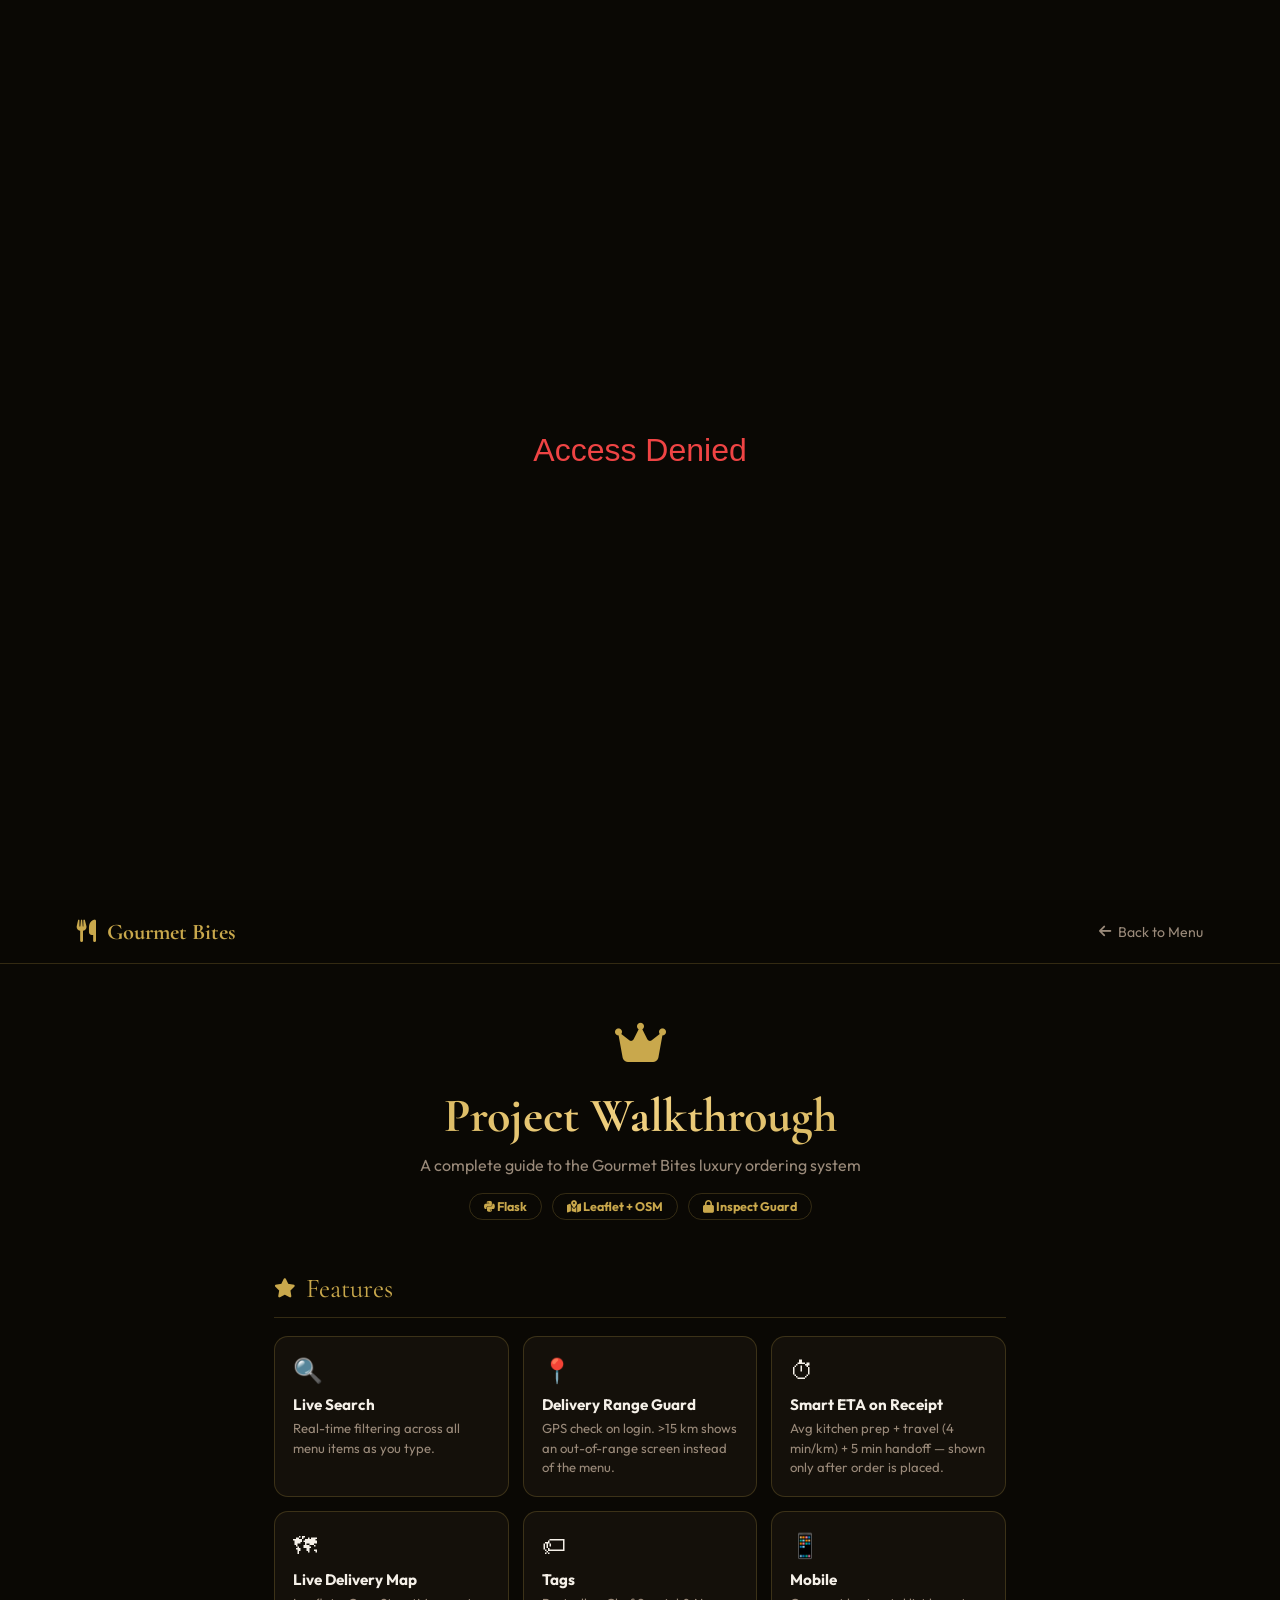
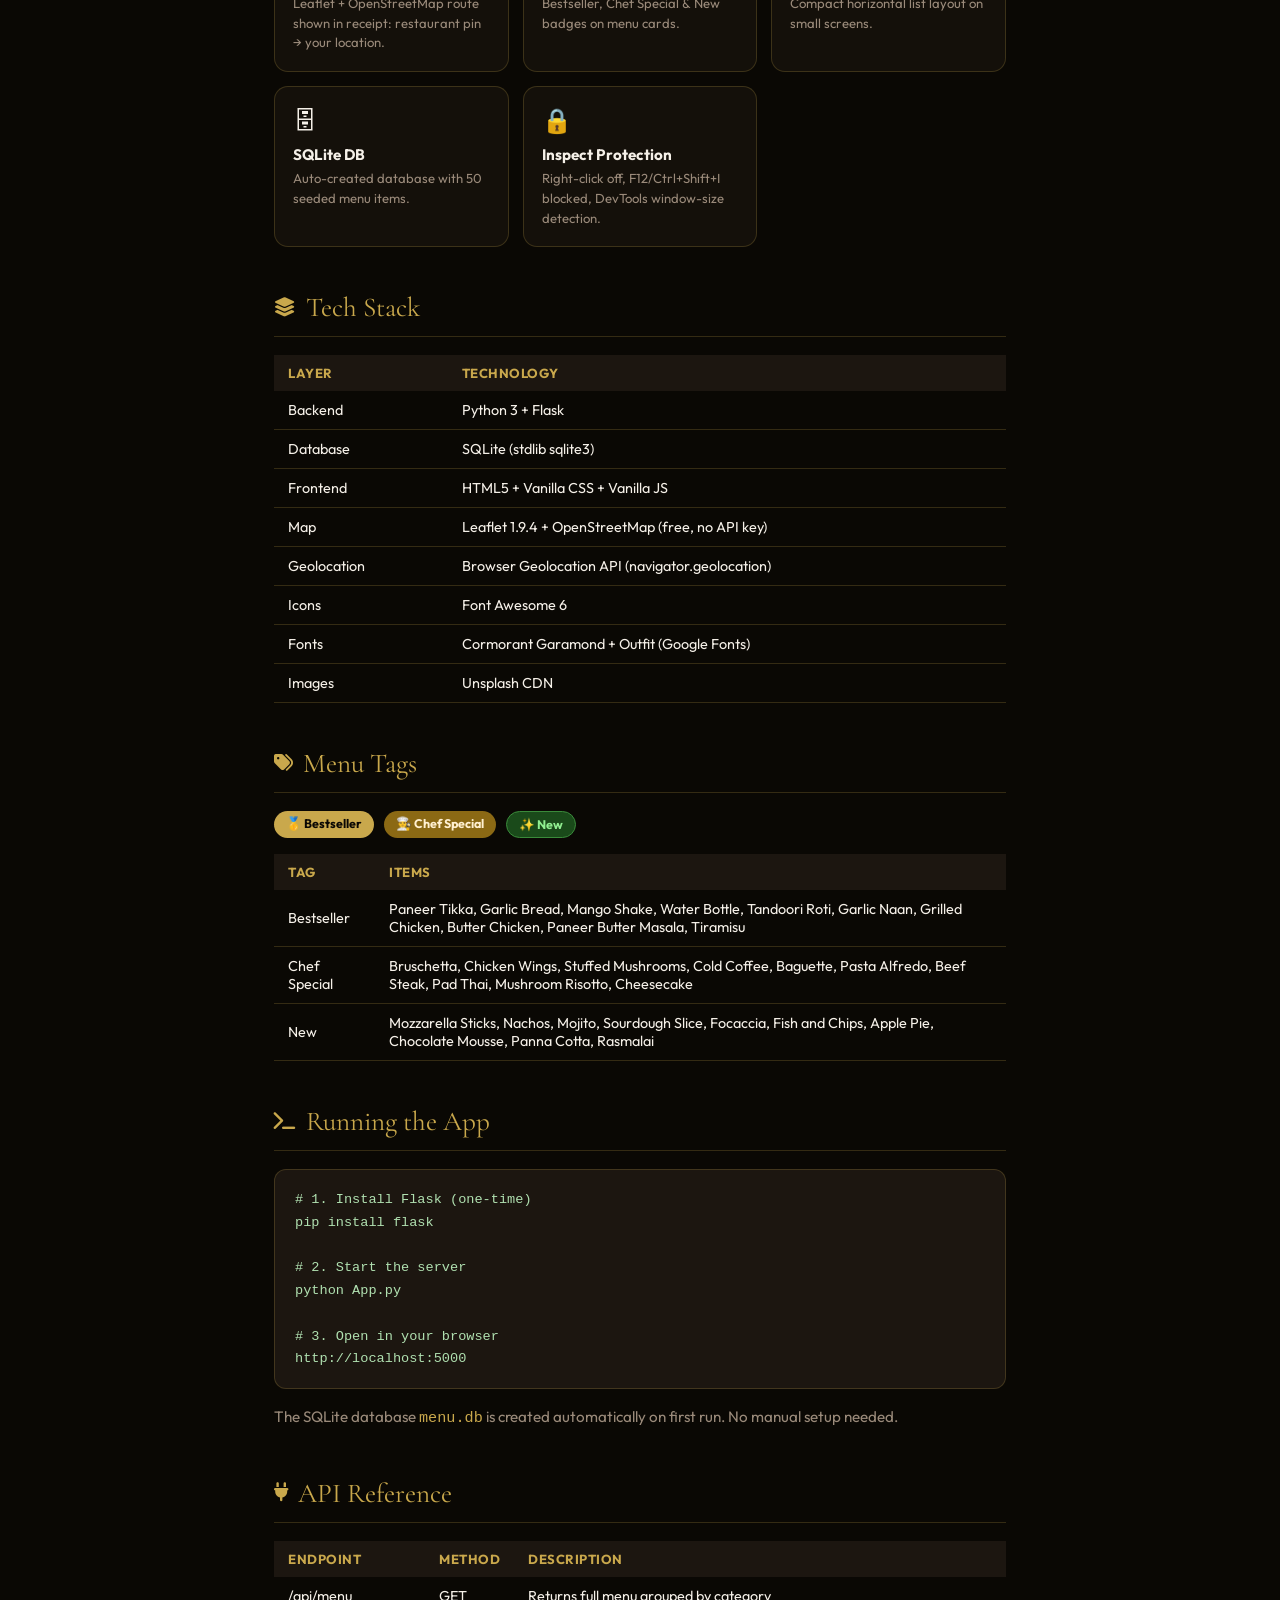
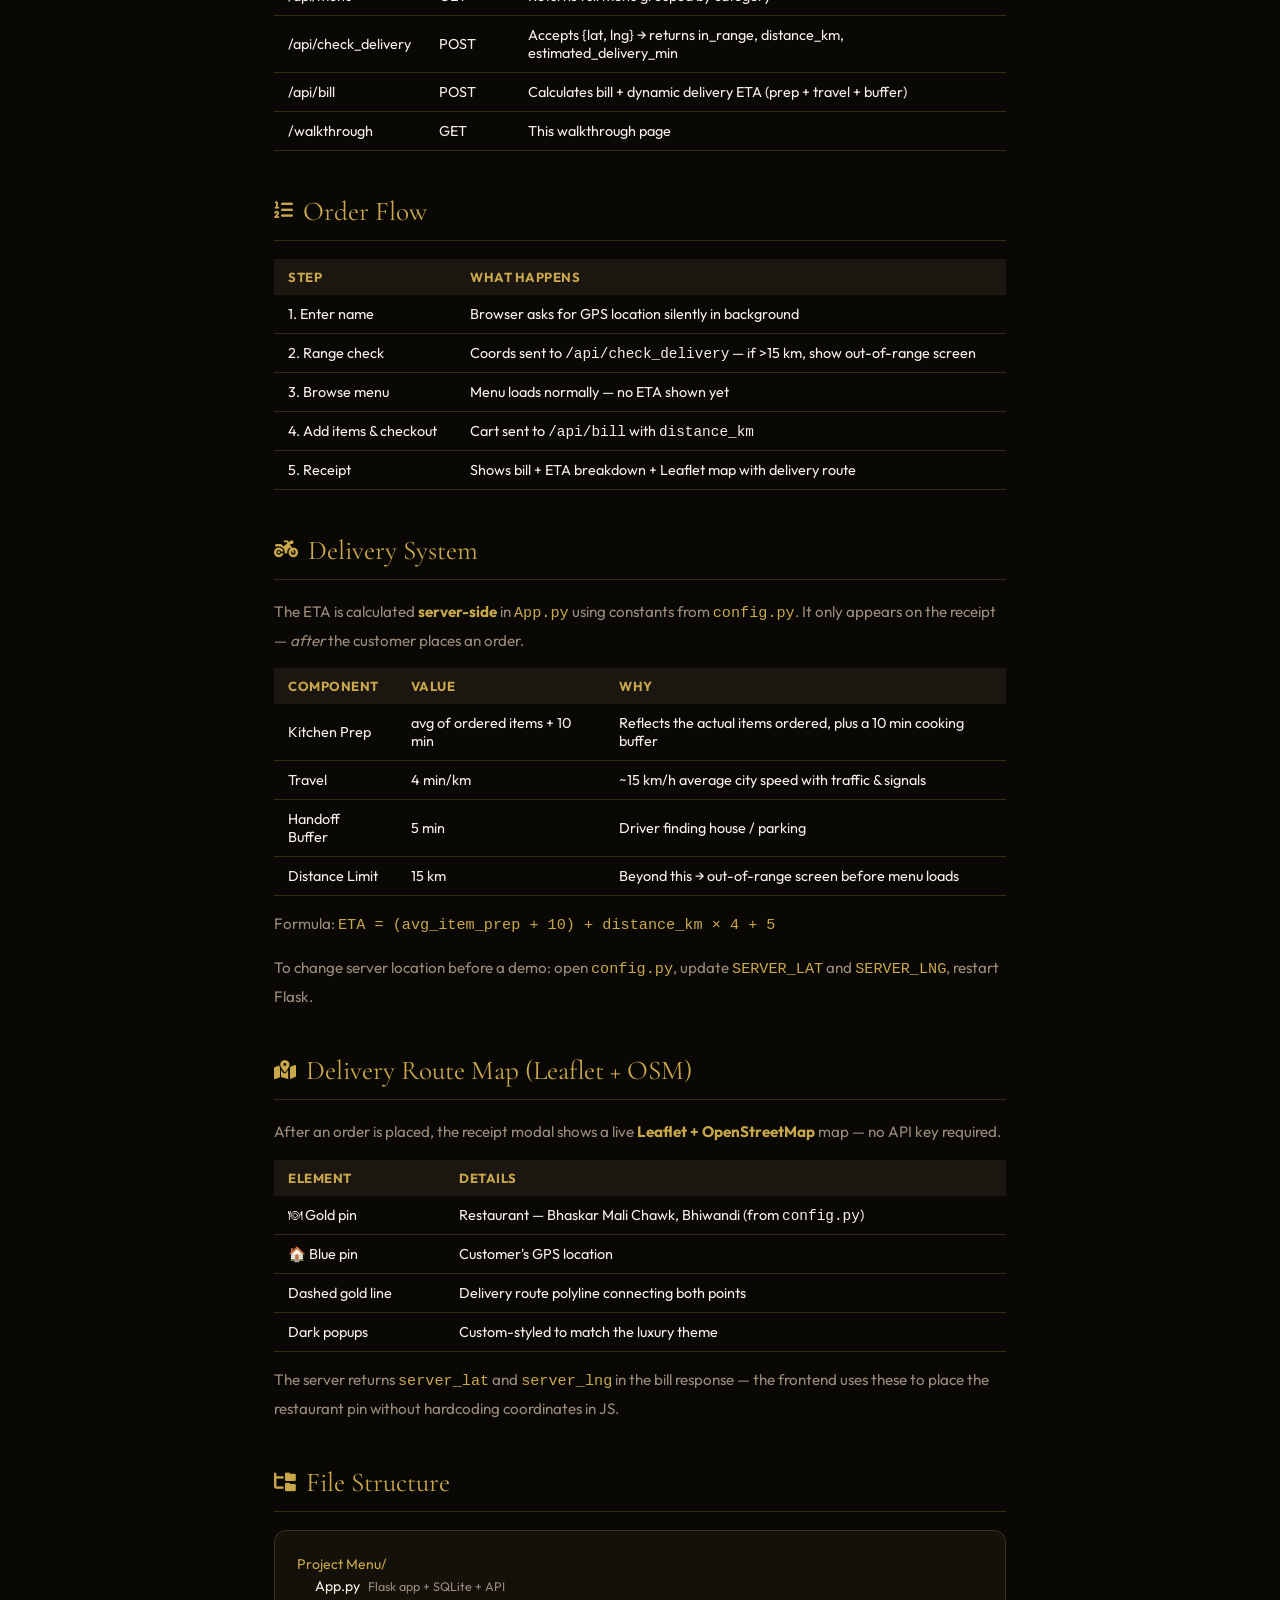
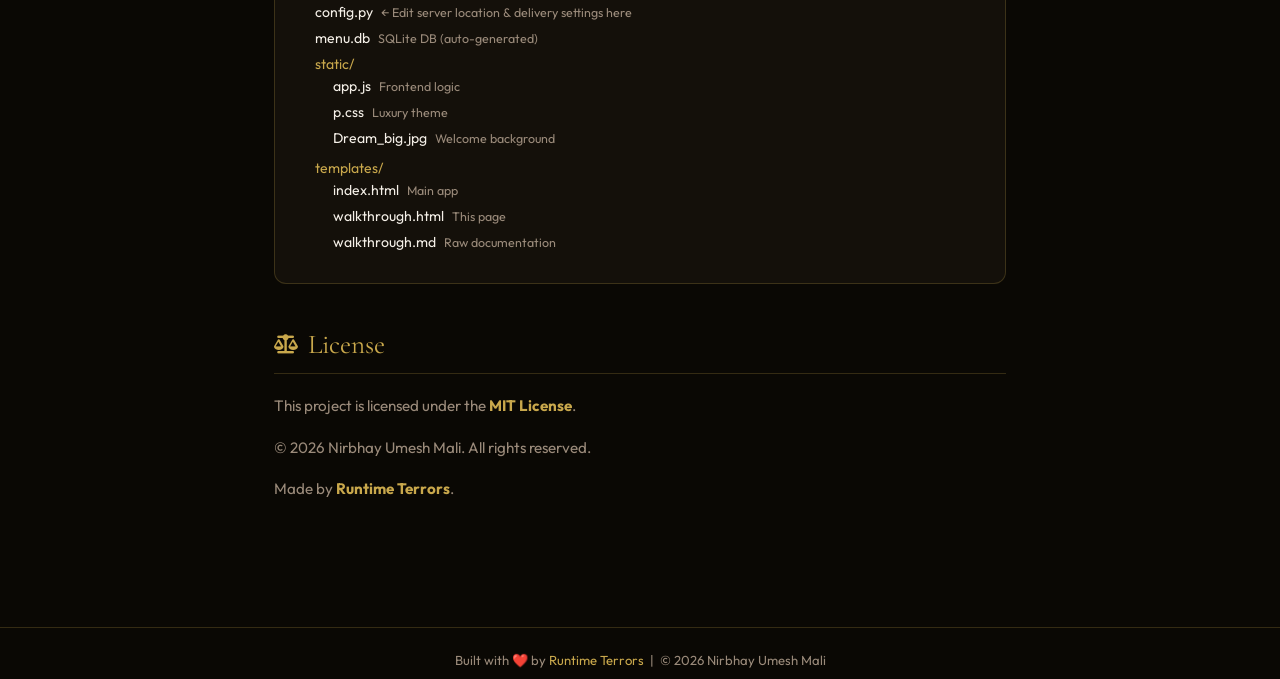
<file: templates/walkthrough.html>
<!DOCTYPE html>
<html lang="en">
<head>
    <meta charset="UTF-8">
    <meta name="viewport" content="width=device-width, initial-scale=1.0">
    <title>Walkthrough — Gourmet Bites</title>
    <link href="https://fonts.googleapis.com/css2?family=Cormorant+Garamond:wght@400;600;700&family=Outfit:wght@300;400;600;700&display=swap" rel="stylesheet">
    <link rel="stylesheet" href="https://cdnjs.cloudflare.com/ajax/libs/font-awesome/6.4.0/css/all.min.css">
    <style>
        :root {
            --bg: #0a0804; --card: #14100a; --card2: #1c1610;
            --gold: #c9a84c; --gold2: #e8c96a;
            --cream: #f5f0e8; --muted: #9a8a7a;
            --border: rgba(201,168,76,0.22);
        }
        * { margin:0; padding:0; box-sizing:border-box; font-family:'Outfit',sans-serif; }
        body { background:var(--bg); color:var(--cream); min-height:100vh; }

        header {
            background:rgba(10,8,4,0.97); border-bottom:1px solid var(--border);
            padding:18px 6%; display:flex; align-items:center; justify-content:space-between;
            position:sticky; top:0; z-index:10; backdrop-filter:blur(12px);
        }
        .hdr-logo { display:flex; align-items:center; gap:10px; color:var(--gold);
            font-family:'Cormorant Garamond',serif; font-size:1.4rem; font-weight:700; text-decoration:none; }
        .back-btn {
            display:flex; align-items:center; gap:7px; color:var(--muted);
            text-decoration:none; font-size:.88rem; transition:color .2s;
        }
        .back-btn:hover { color:var(--gold); }

        .page { max-width:860px; margin:0 auto; padding:50px 5% 80px; }

        .page-hero { text-align:center; margin-bottom:52px; }
        .page-hero .crown { font-size:2.8rem; color:var(--gold); margin-bottom:16px; }
        .page-hero h1 { font-family:'Cormorant Garamond',serif; font-size:3rem;
            background:linear-gradient(135deg,#c9a84c,#f0d080,#c9a84c);
            -webkit-background-clip:text; -webkit-text-fill-color:transparent; background-clip:text; }
        .page-hero p { color:var(--muted); margin-top:10px; font-size:1rem; }
        .badge-row { display:flex; gap:10px; justify-content:center; flex-wrap:wrap; margin-top:18px; }
        .badge { padding:5px 14px; border-radius:20px; font-size:.78rem; font-weight:700; border:1px solid var(--border); color:var(--gold); }

        /* Sections */
        .section { margin-bottom:44px; }
        .section-title {
            font-family:'Cormorant Garamond',serif; font-size:1.7rem; color:var(--gold);
            display:flex; align-items:center; gap:10px; margin-bottom:18px;
            padding-bottom:12px; border-bottom:1px solid var(--border);
        }
        .section-title i { font-size:1.2rem; }
        p.body-text { color:var(--muted); line-height:1.8; font-size:.95rem; margin-bottom:14px; }

        /* Table */
        table { width:100%; border-collapse:collapse; margin-bottom:14px; }
        th { background:var(--card2); color:var(--gold); font-size:.82rem;
             text-transform:uppercase; letter-spacing:.5px; padding:10px 14px; text-align:left; }
        td { padding:10px 14px; font-size:.9rem; color:var(--cream); border-bottom:1px solid var(--border); }
        tr:hover td { background:rgba(201,168,76,0.04); }

        /* Code block */
        pre {
            background:var(--card2); border:1px solid var(--border);
            border-radius:12px; padding:18px 20px; overflow-x:auto;
            font-size:.85rem; color:#b0e0b0; margin-bottom:14px; line-height:1.6;
        }
        code { font-family:monospace; }

        /* Feature cards */
        .feature-grid { display:grid; grid-template-columns:repeat(auto-fill,minmax(220px,1fr)); gap:14px; }
        .feature-card {
            background:var(--card); border:1px solid var(--border); border-radius:14px;
            padding:18px; transition:border-color .2s, box-shadow .2s;
        }
        .feature-card:hover { border-color:var(--gold); box-shadow:0 0 18px rgba(201,168,76,0.12); }
        .feature-card .icon { font-size:1.5rem; margin-bottom:10px; }
        .feature-card h3 { font-size:.95rem; color:var(--cream); margin-bottom:5px; }
        .feature-card p { font-size:.82rem; color:var(--muted); line-height:1.5; }

        /* File tree */
        .file-tree { background:var(--card); border:1px solid var(--border); border-radius:12px; padding:20px 22px; }
        .file-tree ul { list-style:none; padding-left:18px; }
        .file-tree > ul { padding-left:0; }
        .file-tree li { padding:4px 0; font-size:.88rem; color:var(--muted); font-family:monospace; }
        .file-tree li span.name { color:var(--cream); }
        .file-tree li span.gold { color:var(--gold); }
        .file-tree li span.note { color:var(--muted); font-size:.78rem; margin-left:8px; }

        /* Tag demos */
        .tag-demos { display:flex; gap:10px; flex-wrap:wrap; }
        .tag-demo { padding:5px 12px; border-radius:20px; font-size:.78rem; font-weight:700; }
        .t-best { background:var(--gold); color:#0a0804; }
        .t-chef { background:#8B6914; color:#fff0d0; }
        .t-new  { background:#1a4a1a; color:#90ee90; border:1px solid #3a8a3a; }

        footer-wt {
            display:block; text-align:center; padding:24px;
            color:var(--muted); font-size:.82rem; border-top:1px solid var(--border);
        }
        footer-wt a { color:var(--gold); text-decoration:none; }
    </style>
</head>
<body>
<script>
    let pwd = prompt("Enter Admin Password to view the Walkthrough:");
    if (pwd !== "Nir@123") {
        document.body.innerHTML = "<div style='display:flex; justify-content:center; align-items:center; height:100vh; background:#0a0804; color:#ef4444; font-size:2rem; font-family:sans-serif;'>Access Denied</div>";
        throw new Error("Access Denied");
    }
</script>

<header>
    <a class="hdr-logo" href="/"><i class="fa-solid fa-utensils"></i> Gourmet Bites</a>
    <a class="back-btn" href="/"><i class="fa-solid fa-arrow-left"></i> Back to Menu</a>
</header>

<div class="page">

    <!-- Hero -->
    <div class="page-hero">
        <div class="crown"><i class="fa-solid fa-crown"></i></div>
        <h1>Project Walkthrough</h1>
        <p>A complete guide to the Gourmet Bites luxury ordering system</p>
        <div class="badge-row">
            <span class="badge"><i class="fa-brands fa-python"></i> Flask</span>
            <span class="badge"><i class="fa-solid fa-map-location-dot"></i> Leaflet + OSM</span>
            <span class="badge"><i class="fa-solid fa-lock"></i> Inspect Guard</span>
        </div>
    </div>

    <!-- Features Overview -->
    <div class="section">
        <div class="section-title"><i class="fa-solid fa-star"></i> Features</div>
        <div class="feature-grid">
            <div class="feature-card"><div class="icon">🔍</div><h3>Live Search</h3><p>Real-time filtering across all menu items as you type.</p></div>
            <div class="feature-card"><div class="icon">📍</div><h3>Delivery Range Guard</h3><p>GPS check on login. &gt;15 km shows an out-of-range screen instead of the menu.</p></div>
            <div class="feature-card"><div class="icon">⏱</div><h3>Smart ETA on Receipt</h3><p>Avg kitchen prep + travel (4 min/km) + 5 min handoff — shown only after order is placed.</p></div>
            <div class="feature-card"><div class="icon">🗺</div><h3>Live Delivery Map</h3><p>Leaflet + OpenStreetMap route shown in receipt: restaurant pin → your location.</p></div>
            <div class="feature-card"><div class="icon">🏷</div><h3>Tags</h3><p>Bestseller, Chef Special &amp; New badges on menu cards.</p></div>
            <div class="feature-card"><div class="icon">📱</div><h3>Mobile</h3><p>Compact horizontal list layout on small screens.</p></div>
            <div class="feature-card"><div class="icon">🗄</div><h3>SQLite DB</h3><p>Auto-created database with 50 seeded menu items.</p></div>
            <div class="feature-card"><div class="icon">🔒</div><h3>Inspect Protection</h3><p>Right-click off, F12/Ctrl+Shift+I blocked, DevTools window-size detection.</p></div>
        </div>
    </div>

    <!-- Tech Stack -->
    <div class="section">
        <div class="section-title"><i class="fa-solid fa-layer-group"></i> Tech Stack</div>
        <table>
            <tr><th>Layer</th><th>Technology</th></tr>
            <tr><td>Backend</td><td>Python 3 + Flask</td></tr>
            <tr><td>Database</td><td>SQLite (stdlib sqlite3)</td></tr>
            <tr><td>Frontend</td><td>HTML5 + Vanilla CSS + Vanilla JS</td></tr>
            <tr><td>Map</td><td>Leaflet 1.9.4 + OpenStreetMap (free, no API key)</td></tr>
            <tr><td>Geolocation</td><td>Browser Geolocation API (navigator.geolocation)</td></tr>
            <tr><td>Icons</td><td>Font Awesome 6</td></tr>
            <tr><td>Fonts</td><td>Cormorant Garamond + Outfit (Google Fonts)</td></tr>
            <tr><td>Images</td><td>Unsplash CDN</td></tr>
        </table>
    </div>

    <!-- Tags -->
    <div class="section">
        <div class="section-title"><i class="fa-solid fa-tags"></i> Menu Tags</div>
        <div class="tag-demos" style="margin-bottom:16px;">
            <span class="tag-demo t-best">🥇 Bestseller</span>
            <span class="tag-demo t-chef">👨‍🍳 Chef Special</span>
            <span class="tag-demo t-new">✨ New</span>
        </div>
        <table>
            <tr><th>Tag</th><th>Items</th></tr>
            <tr><td>Bestseller</td><td>Paneer Tikka, Garlic Bread, Mango Shake, Water Bottle, Tandoori Roti, Garlic Naan, Grilled Chicken, Butter Chicken, Paneer Butter Masala, Tiramisu</td></tr>
            <tr><td>Chef Special</td><td>Bruschetta, Chicken Wings, Stuffed Mushrooms, Cold Coffee, Baguette, Pasta Alfredo, Beef Steak, Pad Thai, Mushroom Risotto, Cheesecake</td></tr>
            <tr><td>New</td><td>Mozzarella Sticks, Nachos, Mojito, Sourdough Slice, Focaccia, Fish and Chips, Apple Pie, Chocolate Mousse, Panna Cotta, Rasmalai</td></tr>
        </table>
    </div>

    <!-- Running the App -->
    <div class="section">
        <div class="section-title"><i class="fa-solid fa-terminal"></i> Running the App</div>
        <pre><code># 1. Install Flask (one-time)
pip install flask

# 2. Start the server
python App.py

# 3. Open in your browser
http://localhost:5000</code></pre>
        <p class="body-text">The SQLite database <code style="color:var(--gold)">menu.db</code> is created automatically on first run. No manual setup needed.</p>
    </div>

    <!-- API -->
    <div class="section">
        <div class="section-title"><i class="fa-solid fa-plug"></i> API Reference</div>
        <table>
            <tr><th>Endpoint</th><th>Method</th><th>Description</th></tr>
            <tr><td>/api/menu</td><td>GET</td><td>Returns full menu grouped by category</td></tr>
            <tr><td>/api/check_delivery</td><td>POST</td><td>Accepts {lat, lng} → returns in_range, distance_km, estimated_delivery_min</td></tr>
            <tr><td>/api/bill</td><td>POST</td><td>Calculates bill + dynamic delivery ETA (prep + travel + buffer)</td></tr>
            <tr><td>/walkthrough</td><td>GET</td><td>This walkthrough page</td></tr>
        </table>
    </div>

    <!-- Order Flow -->
    <div class="section">
        <div class="section-title"><i class="fa-solid fa-list-ol"></i> Order Flow</div>
        <table>
            <tr><th>Step</th><th>What Happens</th></tr>
            <tr><td>1. Enter name</td><td>Browser asks for GPS location silently in background</td></tr>
            <tr><td>2. Range check</td><td>Coords sent to <code>/api/check_delivery</code> — if &gt;15 km, show out-of-range screen</td></tr>
            <tr><td>3. Browse menu</td><td>Menu loads normally — no ETA shown yet</td></tr>
            <tr><td>4. Add items &amp; checkout</td><td>Cart sent to <code>/api/bill</code> with <code>distance_km</code></td></tr>
            <tr><td>5. Receipt</td><td>Shows bill + ETA breakdown + Leaflet map with delivery route</td></tr>
        </table>
    </div>

    <!-- Delivery System -->
    <div class="section">
        <div class="section-title"><i class="fa-solid fa-motorcycle"></i> Delivery System</div>
        <p class="body-text">The ETA is calculated <strong style="color:var(--gold)">server-side</strong> in <code style="color:var(--gold)">App.py</code> using constants from <code style="color:var(--gold)">config.py</code>. It only appears on the receipt — <em>after</em> the customer places an order.</p>
        <table>
            <tr><th>Component</th><th>Value</th><th>Why</th></tr>
            <tr><td>Kitchen Prep</td><td>avg of ordered items + 10 min</td><td>Reflects the actual items ordered, plus a 10 min cooking buffer</td></tr>
            <tr><td>Travel</td><td>4 min/km</td><td>~15 km/h average city speed with traffic &amp; signals</td></tr>
            <tr><td>Handoff Buffer</td><td>5 min</td><td>Driver finding house / parking</td></tr>
            <tr><td>Distance Limit</td><td>15 km</td><td>Beyond this → out-of-range screen before menu loads</td></tr>
        </table>
        <p class="body-text">Formula: <code style="color:var(--gold)">ETA = (avg_item_prep + 10) + distance_km × 4 + 5</code></p>
        <p class="body-text">To change server location before a demo: open <code style="color:var(--gold)">config.py</code>, update <code style="color:var(--gold)">SERVER_LAT</code> and <code style="color:var(--gold)">SERVER_LNG</code>, restart Flask.</p>
    </div>

    <!-- Leaflet Map -->
    <div class="section">
        <div class="section-title"><i class="fa-solid fa-map-location-dot"></i> Delivery Route Map (Leaflet + OSM)</div>
        <p class="body-text">After an order is placed, the receipt modal shows a live <strong style="color:var(--gold)">Leaflet + OpenStreetMap</strong> map — no API key required.</p>
        <table>
            <tr><th>Element</th><th>Details</th></tr>
            <tr><td>🍽 Gold pin</td><td>Restaurant — Bhaskar Mali Chawk, Bhiwandi (from <code>config.py</code>)</td></tr>
            <tr><td>🏠 Blue pin</td><td>Customer's GPS location</td></tr>
            <tr><td>Dashed gold line</td><td>Delivery route polyline connecting both points</td></tr>
            <tr><td>Dark popups</td><td>Custom-styled to match the luxury theme</td></tr>
        </table>
        <p class="body-text">The server returns <code style="color:var(--gold)">server_lat</code> and <code style="color:var(--gold)">server_lng</code> in the bill response — the frontend uses these to place the restaurant pin without hardcoding coordinates in JS.</p>
    </div>

    <!-- File Structure -->
    <div class="section">
        <div class="section-title"><i class="fa-solid fa-folder-tree"></i> File Structure</div>
        <div class="file-tree">
            <ul>
                <li><span class="gold">Project Menu/</span>
                    <ul>
                        <li><span class="name">App.py</span><span class="note">Flask app + SQLite + API</span></li>
                        <li><span class="name">config.py</span><span class="note">← Edit server location &amp; delivery settings here</span></li>
                        <li><span class="name">menu.db</span><span class="note">SQLite DB (auto-generated)</span></li>
                        <li><span class="gold">static/</span>
                            <ul>
                                <li><span class="name">app.js</span><span class="note">Frontend logic</span></li>
                                <li><span class="name">p.css</span><span class="note">Luxury theme</span></li>
                                <li><span class="name">Dream_big.jpg</span><span class="note">Welcome background</span></li>
                            </ul>
                        </li>
                        <li><span class="gold">templates/</span>
                            <ul>
                                <li><span class="name">index.html</span><span class="note">Main app</span></li>
                                <li><span class="name">walkthrough.html</span><span class="note">This page</span></li>
                                <li><span class="name">walkthrough.md</span><span class="note">Raw documentation</span></li>
                            </ul>
                        </li>
                    </ul>
                </li>
            </ul>
        </div>
    </div>

    <!-- License -->
    <div class="section">
        <div class="section-title"><i class="fa-solid fa-scale-balanced"></i> License</div>
        <p class="body-text">This project is licensed under the <strong style="color:var(--gold)">MIT License</strong>.</p>
        <p class="body-text">&copy; 2026 Nirbhay Umesh Mali. All rights reserved.</p>
        <p class="body-text">Made by <strong style="color:var(--gold)">Runtime Terrors</strong>.</p>
    </div>

</div>

<footer-wt>
    Built with ❤️ by <a href="/">Runtime Terrors</a> &nbsp;|&nbsp; &copy; 2026 Nirbhay Umesh Mali
</footer-wt>

</body>
</html>
</file>
